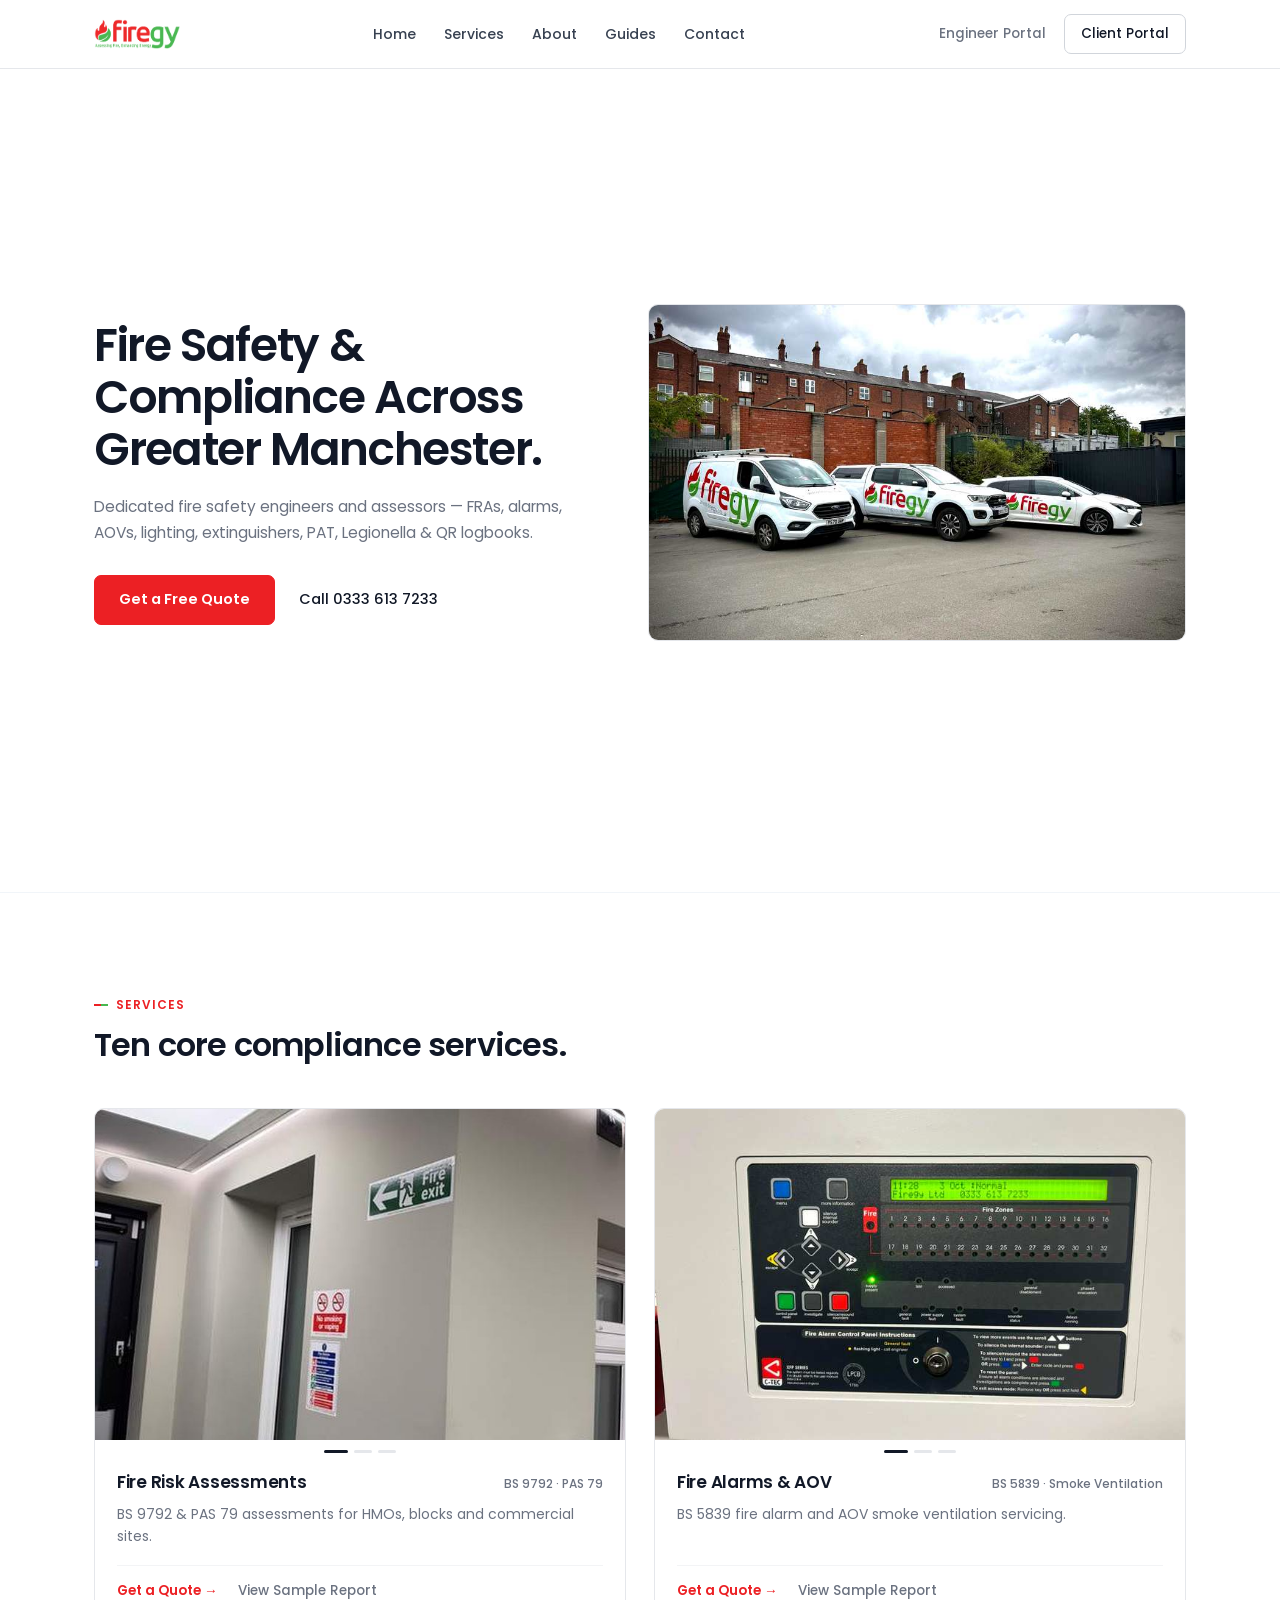
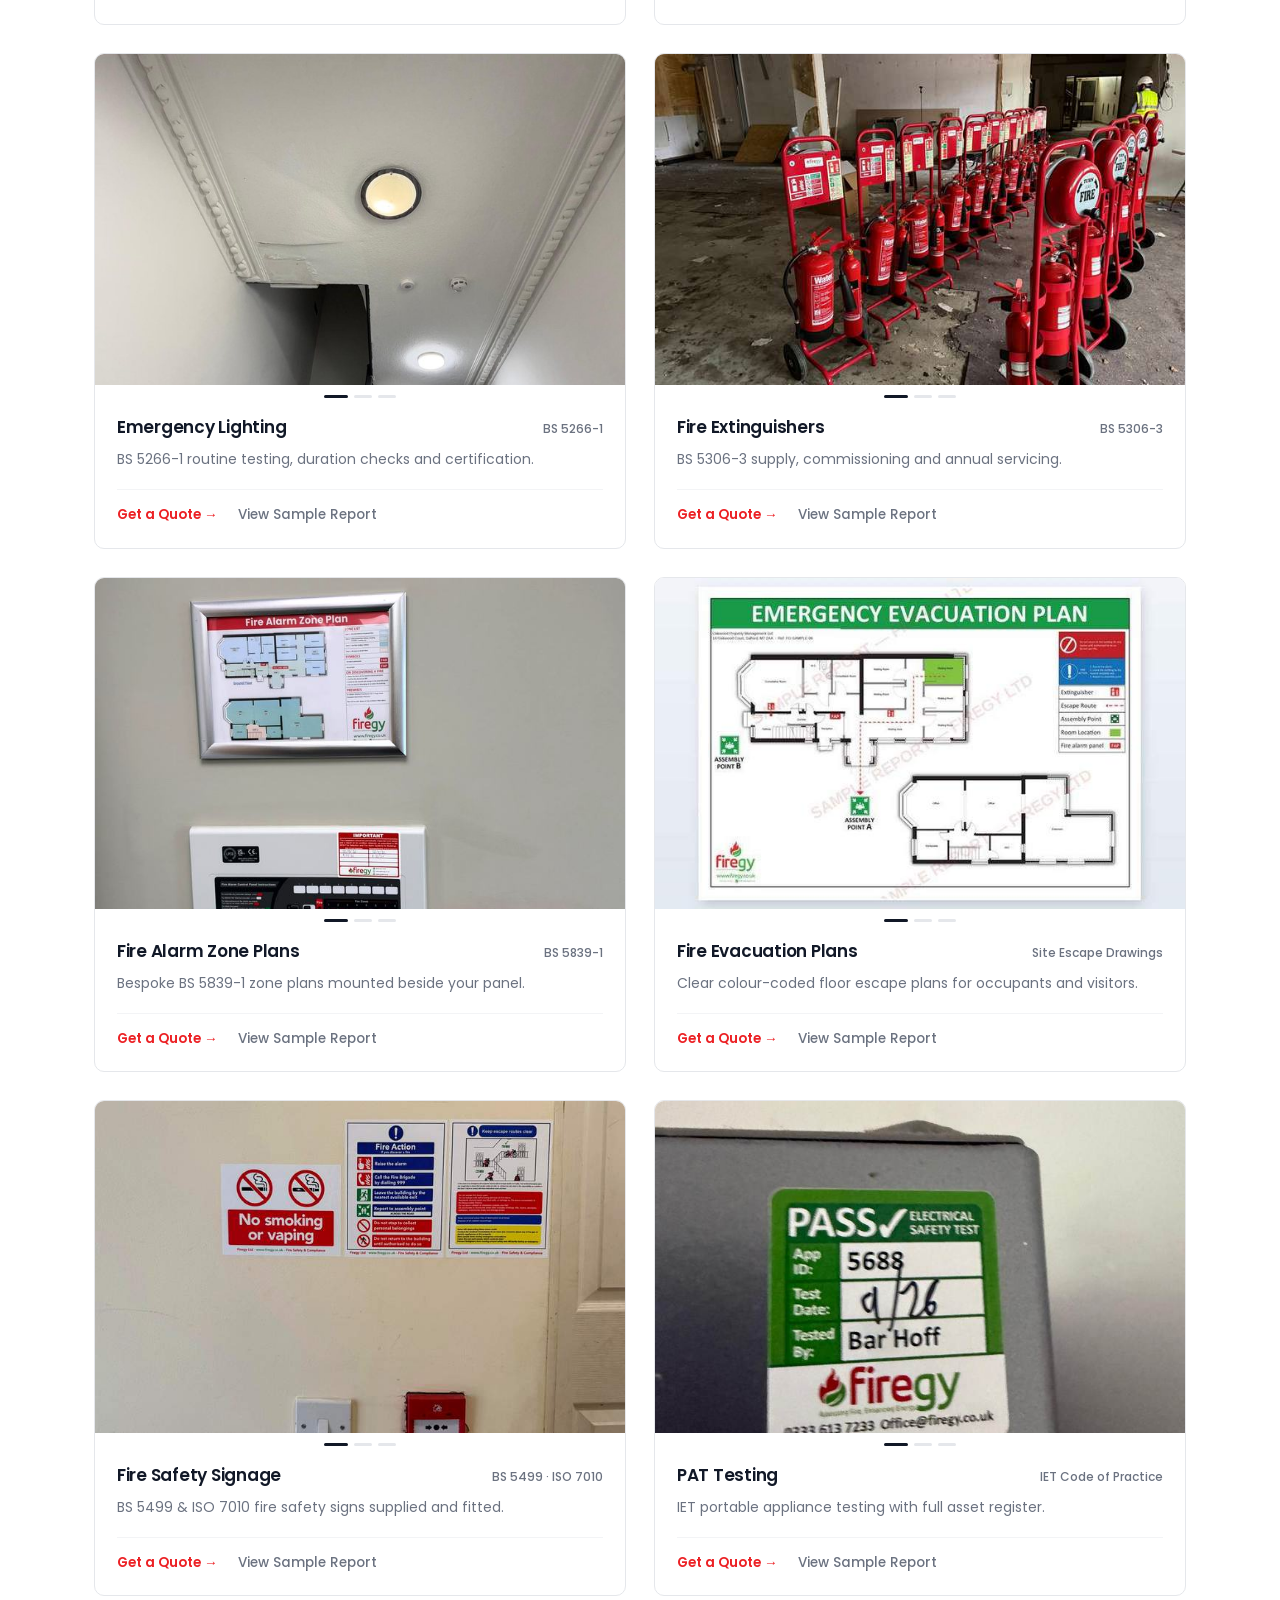
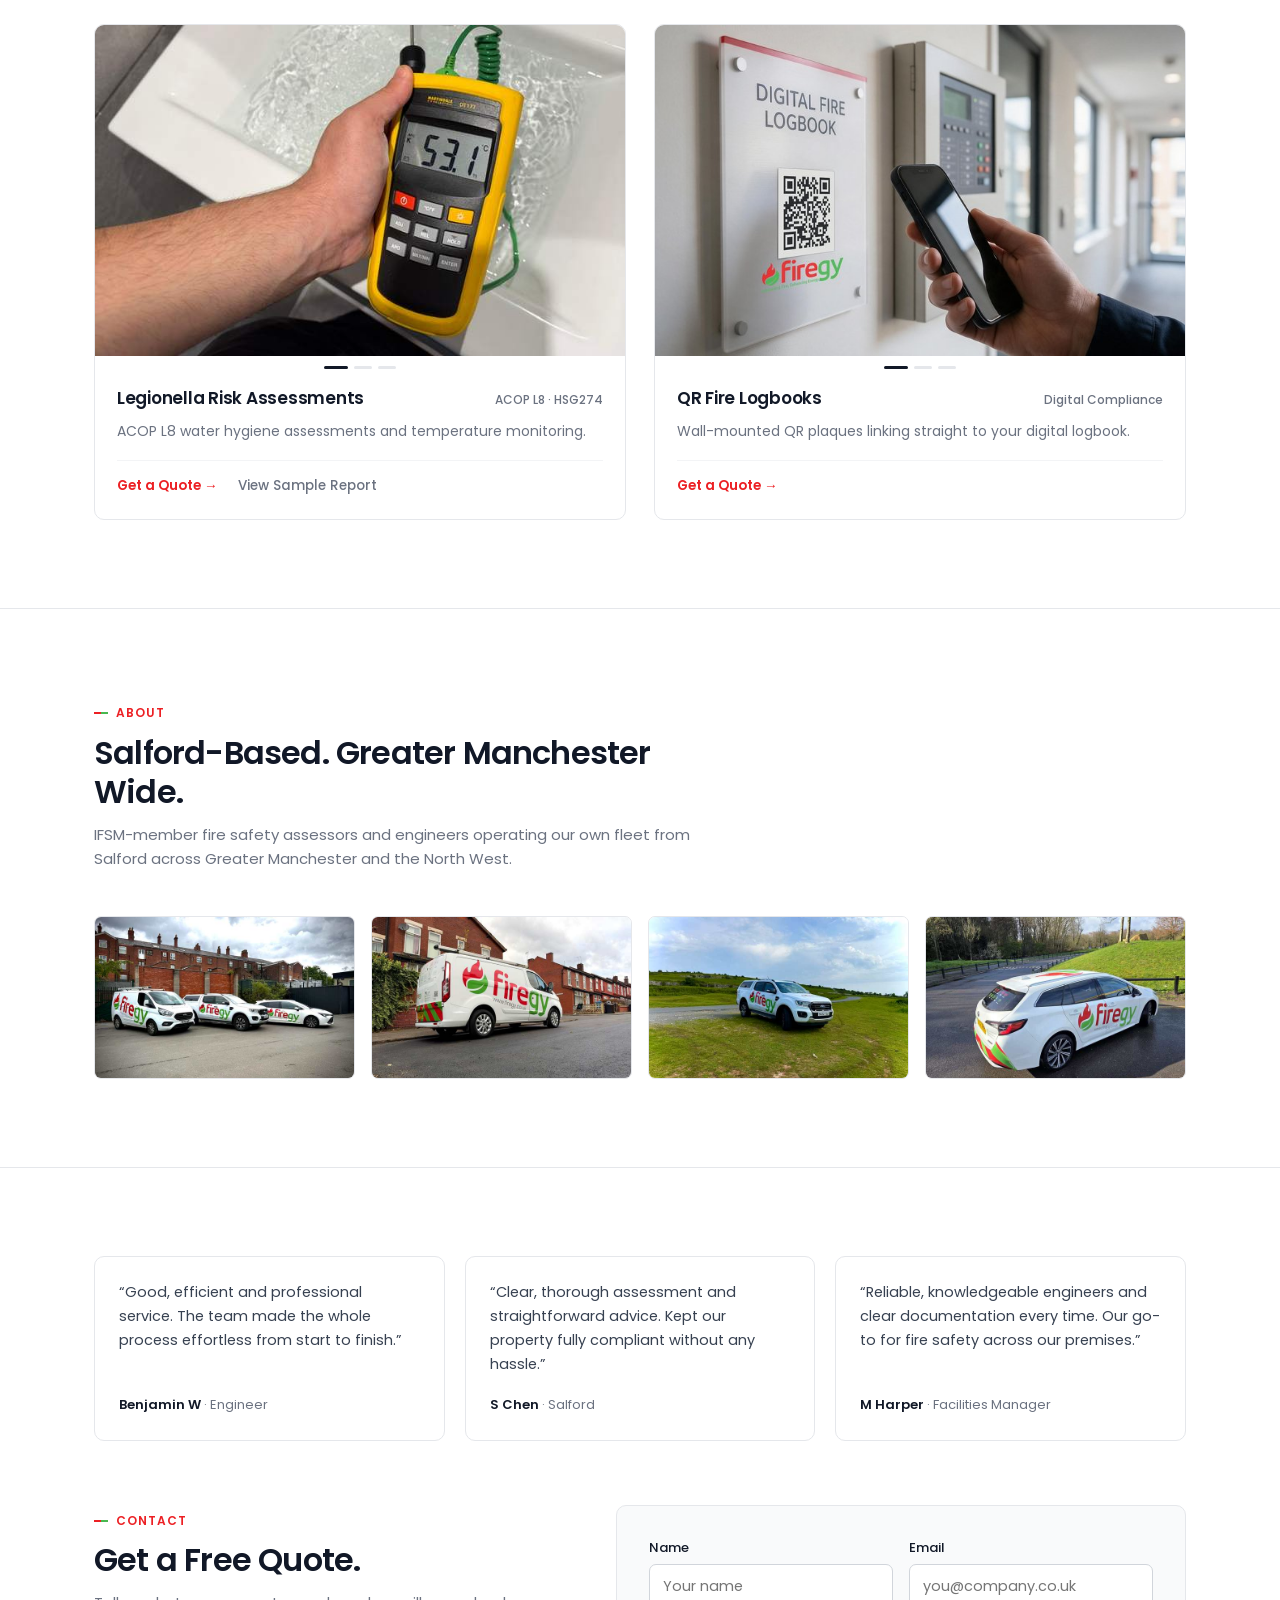
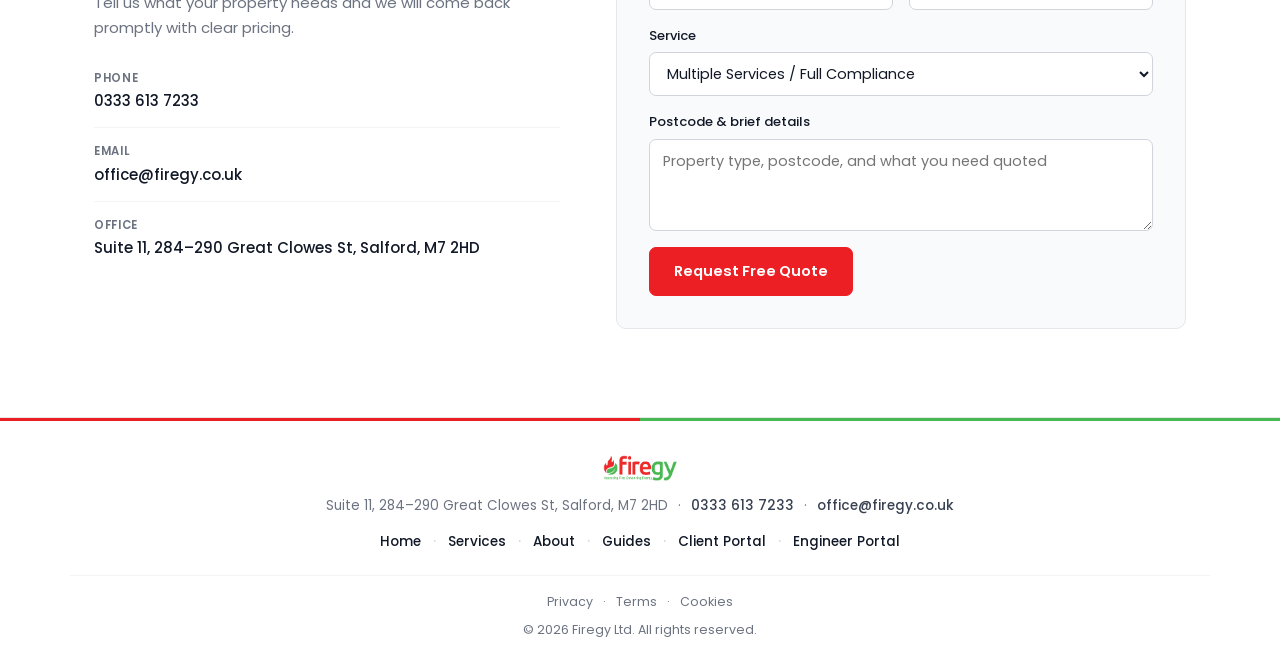
<file: index.html>
<!DOCTYPE html>
<html lang="en-GB">
<head>
  <meta charset="UTF-8" />
  <meta name="viewport" content="width=device-width, initial-scale=1.0" />
  <title>Firegy | Getting you compliant — Fire Risk Assessments &amp; Fire Safety UK</title>
  <link rel="icon" type="image/png" sizes="64x64" href="assets/favicon.png" />
  <link rel="apple-touch-icon" sizes="180x180" href="assets/apple-touch-icon.png" />

  <meta name="description" content="Firegy Ltd — IFSM-member assessors and fire safety engineers across Greater Manchester, Salford, the North West &amp; UK. Fire Risk Assessments, BS 5839 Fire Alarms, Emergency Lighting, Fire Doors, Dry Risers, AOV &amp; Compartmentation. Call 0333 613 7233." />
  <meta name="robots" content="index, follow, max-image-preview:large, max-snippet:-1" />
  <meta name="theme-color" content="#ffffff" />
  <link rel="canonical" href="https://firegy.co.uk/" />

  <meta property="og:type" content="website" />
  <meta property="og:site_name" content="Firegy Ltd" />
  <meta property="og:locale" content="en_GB" />
  <meta property="og:title" content="Firegy | Getting you compliant — Fire Risk Assessments &amp; Fire Safety UK" />
  <meta property="og:description" content="IFSM-member Fire Risk Assessments, BS 5839 Fire Alarms, Emergency Lighting, Fire Doors, Dry Risers, AOV &amp; Compartmentation across Greater Manchester, Salford, the North West &amp; UK. Call 0333 613 7233." />
  <meta property="og:url" content="https://firegy.co.uk/" />
  <meta property="og:image" content="https://firegy.co.uk/assets/og-firegy.jpg" />
  <meta property="og:image:width" content="1200" />
  <meta property="og:image:height" content="630" />
  <meta property="og:image:alt" content="Firegy Ltd — Getting you compliant. Fire Risk Assessments, Fire Alarms, Emergency Lighting &amp; Fire Doors across the UK." />

  <meta name="twitter:card" content="summary_large_image" />
  <meta name="twitter:title" content="Firegy | Getting you compliant — Fire Risk Assessments &amp; Fire Safety UK" />
  <meta name="twitter:description" content="IFSM-member Fire Risk Assessments, BS 5839 Fire Alarms, Emergency Lighting, Fire Doors, Dry Risers, AOV &amp; Compartmentation across Greater Manchester, Salford, the North West &amp; UK." />
  <meta name="twitter:image" content="https://firegy.co.uk/assets/og-firegy.jpg" />
  <meta name="twitter:image:alt" content="Firegy Ltd — Getting you compliant" />

  <link rel="preconnect" href="https://fonts.googleapis.com" />
  <link rel="preconnect" href="https://fonts.gstatic.com" crossorigin />
  <link href="https://fonts.googleapis.com/css2?family=Poppins:wght@400;500;600;700&display=swap" rel="stylesheet" />
  <link rel="stylesheet" href="styles.css" />
  <script type="application/ld+json">
{
  "@context": "https://schema.org",
  "@graph": [
    {
      "@type": [
        "LocalBusiness",
        "ProfessionalService"
      ],
      "@id": "https://firegy.co.uk/#organization",
      "name": "Firegy Ltd",
      "alternateName": "Firegy",
      "url": "https://firegy.co.uk/",
      "logo": {
        "@type": "ImageObject",
        "url": "https://firegy.co.uk/assets/firegy-logo.png"
      },
      "image": [
        "https://firegy.co.uk/assets/og-firegy.jpg",
        "https://firegy.co.uk/assets/hero.jpg"
      ],
      "description": "Firegy Ltd provides Fire Risk Assessments (BS 9792 / PAS 79), BS 5839 Fire Alarm & AOV Smoke Ventilation Servicing, BS 5266-1 Emergency Lighting, BS 5306-3 Fire Extinguishers, Fire Alarm Zone & Evacuation Plans, Fire Safety Signage, PAT Testing, Legionella Risk Assessments (ACOP L8), and On-Site QR Fire Logbooks across Salford, Greater Manchester, the North West and the UK.",
      "telephone": "+443336137233",
      "email": "office@firegy.co.uk",
      "address": {
        "@type": "PostalAddress",
        "streetAddress": "Suite 11, 284-290 Great Clowes Street",
        "addressLocality": "Salford",
        "addressRegion": "Greater Manchester",
        "postalCode": "M7 2HD",
        "addressCountry": "GB"
      },
      "areaServed": [
        {
          "@type": "City",
          "name": "Salford"
        },
        {
          "@type": "City",
          "name": "Manchester"
        },
        {
          "@type": "AdministrativeArea",
          "name": "Greater Manchester"
        },
        {
          "@type": "City",
          "name": "Bury"
        },
        {
          "@type": "City",
          "name": "Bolton"
        },
        {
          "@type": "City",
          "name": "Oldham"
        },
        {
          "@type": "City",
          "name": "Stockport"
        },
        {
          "@type": "AdministrativeArea",
          "name": "North West England"
        },
        {
          "@type": "Country",
          "name": "United Kingdom"
        }
      ],
      "memberOf": {
        "@type": "Organization",
        "name": "Institute of Fire Safety Managers (IFSM)"
      },
      "hasOfferCatalog": {
        "@type": "OfferCatalog",
        "name": "Fire Safety & Compliance Services",
        "itemListElement": [
          {
            "@type": "Offer",
            "itemOffered": {
              "@type": "Service",
              "name": "Fire Risk Assessments",
              "serviceType": "BS 9792 & PAS 79 Fire Risk Assessment",
              "areaServed": "United Kingdom"
            }
          },
          {
            "@type": "Offer",
            "itemOffered": {
              "@type": "Service",
              "name": "Fire Alarms & AOV Systems",
              "serviceType": "BS 5839 Fire Alarm & Automatic Opening Vent (AOV) Smoke Ventilation Servicing",
              "areaServed": "United Kingdom"
            }
          },
          {
            "@type": "Offer",
            "itemOffered": {
              "@type": "Service",
              "name": "Emergency Lighting",
              "serviceType": "BS 5266-1 Emergency Lighting Testing & Certification",
              "areaServed": "United Kingdom"
            }
          },
          {
            "@type": "Offer",
            "itemOffered": {
              "@type": "Service",
              "name": "Fire Extinguishers",
              "serviceType": "BS 5306-3 Fire Extinguisher Supply, Commissioning & Maintenance",
              "areaServed": "United Kingdom"
            }
          },
          {
            "@type": "Offer",
            "itemOffered": {
              "@type": "Service",
              "name": "Fire Alarm Zone Plans",
              "serviceType": "BS 5839-1 Framed Fire Alarm Zone Plans",
              "areaServed": "United Kingdom"
            }
          },
          {
            "@type": "Offer",
            "itemOffered": {
              "@type": "Service",
              "name": "Fire Evacuation Plans",
              "serviceType": "Site Emergency Evacuation Drawings",
              "areaServed": "United Kingdom"
            }
          },
          {
            "@type": "Offer",
            "itemOffered": {
              "@type": "Service",
              "name": "Fire Safety Signage",
              "serviceType": "BS 5499 & ISO 7010 Photoluminescent Fire Safety Signage",
              "areaServed": "United Kingdom"
            }
          },
          {
            "@type": "Offer",
            "itemOffered": {
              "@type": "Service",
              "name": "PAT Testing",
              "serviceType": "IET Code of Practice Portable Appliance Testing",
              "areaServed": "United Kingdom"
            }
          },
          {
            "@type": "Offer",
            "itemOffered": {
              "@type": "Service",
              "name": "Legionella Risk Assessments",
              "serviceType": "ACOP L8 & HSG274 Legionella Risk Assessment & Water Hygiene",
              "areaServed": "United Kingdom"
            }
          },
          {
            "@type": "Offer",
            "itemOffered": {
              "@type": "Service",
              "name": "On-Site QR Fire Logbooks",
              "serviceType": "Digital Wall-Mounted QR Fire Safety Compliance Logbooks",
              "areaServed": "United Kingdom"
            }
          }
        ]
      }
    },
    {
      "@type": "WebSite",
      "@id": "https://firegy.co.uk/#website",
      "url": "https://firegy.co.uk/",
      "name": "Firegy Ltd",
      "alternateName": "Firegy — Getting you compliant",
      "description": "Fire Risk Assessments, BS 5839 Fire Alarms & AOVs, Emergency Lighting, Fire Extinguishers, Zone & Evacuation Plans, Signage, PAT, Legionella & QR Fire Logbooks across Greater Manchester, the North West & UK.",
      "inLanguage": "en-GB",
      "publisher": {
        "@id": "https://firegy.co.uk/#organization"
      }
    },
    {
      "@type": "FAQPage",
      "@id": "https://firegy.co.uk/#faq",
      "mainEntity": [
        {
          "@type": "Question",
          "name": "Who legally needs a Fire Risk Assessment in the UK?",
          "acceptedAnswer": {
            "@type": "Answer",
            "text": "Under the Regulatory Reform (Fire Safety) Order 2005 (as amended by the Fire Safety Act 2021 and Building Safety Act 2022), the Responsible Person for any non-domestic premises, commercial building, HMO, or block of flats with communal areas must maintain a suitable and sufficient written Fire Risk Assessment and review it regularly. Firegy's IFSM-member assessors write assessments to BS 9792 and PAS 79 guidance."
          }
        },
        {
          "@type": "Question",
          "name": "How often must a commercial or residential fire alarm be serviced under BS 5839?",
          "acceptedAnswer": {
            "@type": "Answer",
            "text": "BS 5839-1 recommends that fire detection and alarm systems are inspected and serviced by a competent engineer at least every six months (or more frequently for high-risk or complex sites), alongside weekly manual call point tests recorded in the building's fire logbook. Firegy also services linked AOV smoke ventilation systems at the same visit."
          }
        },
        {
          "@type": "Question",
          "name": "What emergency lighting testing is required under BS 5266-1?",
          "acceptedAnswer": {
            "@type": "Answer",
            "text": "BS 5266-1 requires a short functional flick test of every emergency luminaire every month and a full rated-duration (typically 3-hour) discharge test and certification once a year by a competent engineer, with all results logged for inspection."
          }
        },
        {
          "@type": "Question",
          "name": "Which areas does Firegy Ltd cover?",
          "acceptedAnswer": {
            "@type": "Answer",
            "text": "Firegy Ltd is headquartered in Salford (M7 2HD) and serves commercial premises, residential blocks, HMOs, schools, and managing agents across Salford, Manchester, Greater Manchester, Bury, Bolton, Oldham, Stockport, the wider North West, and across the UK."
          }
        },
        {
          "@type": "Question",
          "name": "How do Firegy On-Site QR Fire Logbooks work?",
          "acceptedAnswer": {
            "@type": "Answer",
            "text": "A durable frosted acrylic QR compliance plaque is fitted beside your fire alarm panel so authorised testers, engineers, and responsible persons can record weekly BS 5839 fire alarm tests, monthly BS 5266 emergency lighting checks, and view current compliance certificates digitally."
          }
        }
      ]
    },
    {
      "@type": "BlogPosting",
      "headline": "AOV (Automatic Opening Vent) Servicing & Testing: What Residential Block Managers Need to Know",
      "author": {
        "@type": "Person",
        "name": "Baruch Hoffman, MIFSM"
      },
      "publisher": {
        "@id": "https://firegy.co.uk/#organization"
      },
      "datePublished": "2026-11-22",
      "url": "https://firegy.co.uk/#guides/aov-smoke-ventilation-servicing-greater-manchester",
      "description": "How BS 7346 and BS 9999 servicing schedules keep stairhead smoke vents, actuators, and override panels compliant in Greater Manchester blocks of flats."
    },
    {
      "@type": "BlogPosting",
      "headline": "BS 9792 & Fire Risk Assessments in Greater Manchester: What Landlords & Managing Agents Need to Know",
      "author": {
        "@type": "Person",
        "name": "Baruch Hoffman, MIFSM"
      },
      "publisher": {
        "@id": "https://firegy.co.uk/#organization"
      },
      "datePublished": "2026-11-20",
      "url": "https://firegy.co.uk/#guides/bs-9792-fire-risk-assessments-greater-manchester-landlords",
      "description": "How BS 9792 raises the bar for residential Fire Risk Assessments across HMOs and blocks of flats in Salford, Manchester, and the wider North West."
    },
    {
      "@type": "BlogPosting",
      "headline": "Weekly Fire Alarm Tests & Monthly Emergency Lighting Checks: Why On-Site QR Fire Logbooks Beat Paper Binders",
      "author": {
        "@type": "Person",
        "name": "Baruch Hoffman, MIFSM"
      },
      "publisher": {
        "@id": "https://firegy.co.uk/#organization"
      },
      "datePublished": "2026-11-14",
      "url": "https://firegy.co.uk/#guides/digital-qr-fire-logbooks-bs-5839-bs-5266",
      "description": "How wall-mounted QR plaques create a verifiable, date-stamped audit trail for weekly BS 5839-1 and monthly BS 5266-1 checks."
    },
    {
      "@type": "BlogPosting",
      "headline": "Fire Alarm Zone Plans vs Emergency Evacuation Plans: Which Drawings Does Your Building Need?",
      "author": {
        "@type": "Person",
        "name": "Baruch Hoffman, MIFSM"
      },
      "publisher": {
        "@id": "https://firegy.co.uk/#organization"
      },
      "datePublished": "2026-11-07",
      "url": "https://firegy.co.uk/#guides/fire-alarm-zone-plans-vs-evacuation-plans",
      "description": "Zone plans and evacuation plans serve two distinct life-safety roles under BS 5839-1 and the Regulatory Reform (Fire Safety) Order."
    },
    {
      "@type": "BlogPosting",
      "headline": "Legionella Risk Assessments (ACOP L8) & PAT Testing: A Practical Salford & Manchester Compliance Checklist",
      "author": {
        "@type": "Person",
        "name": "Baruch Hoffman, MIFSM"
      },
      "publisher": {
        "@id": "https://firegy.co.uk/#organization"
      },
      "datePublished": "2026-11-01",
      "url": "https://firegy.co.uk/#guides/legionella-acop-l8-and-pat-testing-landlord-checklist",
      "description": "Practical guidance on ACOP L8 hot and cold water temperature checks and itemised PAT testing registers for Greater Manchester landlords."
    }
  ]
}
  </script>
</head>
<body>
  <a class="skip-link" href="#main-content">Skip to content</a>

  <header class="site-header" id="site-header">
    <div class="container header-inner">
      <a class="brand" href="#home" aria-label="Firegy Ltd Home">
        <img src="assets/firegy-logo.png" alt="Firegy Ltd — Fire Safety and Compliance UK" class="brand-logo" width="128" height="32" />
      </a>

      <nav class="main-nav" aria-label="Primary navigation">
        <a href="#home" class="nav-link" data-nav="home">Home</a>
        <a href="#services" class="nav-link" data-nav="services">Services</a>
        <a href="#about" class="nav-link" data-nav="about">About</a>
        <a href="#guides" class="nav-link" data-nav="guides">Guides</a>
        <a href="#contact" class="nav-link" data-nav="contact">Contact</a>
      </nav>

      <div class="header-actions">
        <a href="#engineer" class="portal-text-link" data-nav="engineer">Engineer Portal</a>
        <a href="#portal" class="btn-portal" data-nav="portal">Client Portal</a>
      </div>

      <button type="button" class="menu-toggle" id="menu-toggle" aria-expanded="false" aria-controls="mobile-drawer" aria-label="Open menu">
        <span class="menu-bars" aria-hidden="true"><span></span><span></span></span>
      </button>
    </div>

    <div class="mobile-drawer" id="mobile-drawer" hidden>
      <div class="container mobile-drawer-inner">
        <a href="#home" class="mobile-link">Home</a>
        <a href="#services" class="mobile-link">Services</a>
        <a href="#about" class="mobile-link">About</a>
        <a href="#guides" class="mobile-link">Guides</a>
        <a href="#contact" class="mobile-link">Contact</a>
        <div class="mobile-drawer-divider"></div>
        <a href="#engineer" class="mobile-link mobile-link-muted">Engineer Portal</a>
        <a href="#portal" class="mobile-link mobile-link-strong">Client Portal</a>
      </div>
    </div>
  </header>

  <main id="main-content" tabindex="-1"></main>

  <footer class="site-footer" id="site-footer">
    <div class="brand-split-bar" aria-hidden="true"><span></span><span></span></div>
    <div class="container footer-inner">
      <a href="#home" class="footer-logo-link" aria-label="Firegy Ltd">
        <img src="assets/firegy-logo.png" alt="Firegy Ltd" class="footer-logo" width="112" height="28" loading="lazy" decoding="async" />
      </a>
      <p class="footer-contact-line">
        Suite 11, 284&ndash;290 Great Clowes St, Salford, M7 2HD
        <span aria-hidden="true">&middot;</span>
        <a href="tel:03336137233">0333 613 7233</a>
        <span aria-hidden="true">&middot;</span>
        <a href="mailto:office@firegy.co.uk">office@firegy.co.uk</a>
      </p>
      <nav class="footer-nav" aria-label="Footer navigation">
        <a href="#home">Home</a>
        <span aria-hidden="true">&middot;</span>
        <a href="#services">Services</a>
        <span aria-hidden="true">&middot;</span>
        <a href="#about">About</a>
        <span aria-hidden="true">&middot;</span>
        <a href="#guides">Guides</a>
        <span aria-hidden="true">&middot;</span>
        <a href="#portal">Client Portal</a>
        <span aria-hidden="true">&middot;</span>
        <a href="#engineer">Engineer Portal</a>
      </nav>
    </div>
    <div class="container footer-bottom">
      <div class="footer-legal-links"><a href="#privacy">Privacy</a><span aria-hidden="true">&middot;</span><a href="#terms">Terms</a><span aria-hidden="true">&middot;</span><a href="#cookies">Cookies</a></div>
      <p class="footer-copy">&copy; 2026 Firegy Ltd. All rights reserved.</p>
    </div>
  </footer>

  <script src="app.js" defer></script>
</body>
</html>
</file>
<file: styles.css>
:root {
  --bg: #ffffff;
  --bg-soft: #f9fafb;
  --ink: #111827;
  --ink-body: #374151;
  --ink-muted: #6b7280;
  --border: #e5e7eb;
  --border-strong: #d1d5db;
  --red: #ec2024;
  --red-hover: #cf181c;
  --green: #48b850;
  --radius: 10px;
  --radius-sm: 7px;
  --max-w: 1140px;
  --font: "Poppins", -apple-system, BlinkMacSystemFont, "Segoe UI", Roboto, sans-serif;
}

*,
*::before,
*::after {
  box-sizing: border-box;
}

html {
  scroll-behavior: smooth;
  -webkit-text-size-adjust: 100%;
}

body {
  margin: 0;
  font-family: var(--font);
  background: var(--bg);
  color: var(--ink-body);
  font-size: 15px;
  line-height: 1.6;
  -webkit-font-smoothing: antialiased;
  overflow-x: clip;
}

img {
  display: block;
  max-width: 100%;
  height: auto;
}

a {
  color: inherit;
  text-decoration: none;
}

button,
input,
select,
textarea {
  font: inherit;
  color: inherit;
}

:focus-visible {
  outline: 2px solid var(--red);
  outline-offset: 2px;
}

.skip-link {
  position: absolute;
  left: -9999px;
  top: 0;
  background: var(--ink);
  color: #ffffff;
  padding: 10px 16px;
  font-size: 14px;
  z-index: 999;
}

.skip-link:focus {
  left: 16px;
  top: 16px;
  border-radius: var(--radius-sm);
}

.container {
  width: 100%;
  max-width: var(--max-w);
  margin-inline: auto;
  padding-inline: 24px;
}

/* Split Red / Green Brand Bar (Firegy Business Card Signature) */
.brand-split-bar {
  display: grid;
  grid-template-columns: 1fr 1fr;
  height: 3px;
  width: 100%;
}

.brand-split-bar span:first-child {
  background: var(--red);
}

.brand-split-bar span:last-child {
  background: var(--green);
}

/* Header */
.site-header {
  position: sticky;
  top: 0;
  z-index: 100;
  background: rgba(255, 255, 255, 0.96);
  backdrop-filter: blur(8px);
  border-bottom: 1px solid var(--border);
}

.header-inner {
  height: 68px;
  display: flex;
  align-items: center;
  justify-content: space-between;
  gap: 24px;
}

.brand {
  display: inline-flex;
  align-items: center;
  flex-shrink: 0;
}

.brand-logo {
  height: 30px;
  width: auto;
}

.main-nav {
  display: flex;
  align-items: center;
  gap: 28px;
}

.nav-link {
  font-size: 14px;
  font-weight: 500;
  color: var(--ink-body);
  transition: color 0.16s ease;
}

.nav-link:hover,
.nav-link.is-active {
  color: var(--ink);
}

.header-actions {
  display: flex;
  align-items: center;
  gap: 18px;
  flex-shrink: 0;
}

.portal-text-link {
  font-size: 13.5px;
  font-weight: 500;
  color: var(--ink-muted);
  transition: color 0.16s ease;
}

.portal-text-link:hover,
.portal-text-link.is-active {
  color: var(--ink);
}

.btn-portal {
  display: inline-flex;
  align-items: center;
  justify-content: center;
  padding: 8px 16px;
  font-size: 13.5px;
  font-weight: 500;
  color: var(--ink);
  background: var(--bg);
  border: 1px solid var(--border-strong);
  border-radius: var(--radius-sm);
  transition: border-color 0.16s ease, background 0.16s ease, color 0.16s ease;
}

.btn-portal:hover,
.btn-portal.is-active {
  border-color: var(--ink);
  background: var(--ink);
  color: #ffffff;
}

.menu-toggle {
  display: none;
  align-items: center;
  justify-content: center;
  width: 40px;
  height: 40px;
  padding: 0;
  background: transparent;
  border: 1px solid var(--border);
  border-radius: var(--radius-sm);
  cursor: pointer;
}

.menu-bars {
  display: flex;
  flex-direction: column;
  gap: 5px;
  width: 18px;
}

.menu-bars span {
  display: block;
  height: 1.5px;
  background: var(--ink);
  border-radius: 2px;
}

.mobile-drawer {
  background: var(--bg);
  border-top: 1px solid var(--border);
  border-bottom: 1px solid var(--border);
}

.mobile-drawer-inner {
  display: flex;
  flex-direction: column;
  padding-block: 14px 18px;
  gap: 2px;
}

.mobile-link {
  padding: 10px 4px;
  font-size: 15px;
  font-weight: 500;
  color: var(--ink);
}

.mobile-link-muted {
  color: var(--ink-muted);
}

.mobile-link-strong {
  color: var(--red);
  font-weight: 600;
}

.mobile-drawer-divider {
  height: 1px;
  background: var(--border);
  margin-block: 8px;
}

/* Buttons */
.btn-primary {
  display: inline-flex;
  align-items: center;
  justify-content: center;
  padding: 12px 24px;
  background: var(--red);
  color: #ffffff;
  font-size: 14.5px;
  font-weight: 600;
  border: 1px solid var(--red);
  border-radius: var(--radius-sm);
  cursor: pointer;
  transition: background 0.16s ease, border-color 0.16s ease;
}

.btn-primary:hover {
  background: var(--red-hover);
  border-color: var(--red-hover);
}

.btn-primary:disabled {
  opacity: 0.65;
  cursor: wait;
}

.btn-dark {
  display: inline-flex;
  align-items: center;
  justify-content: center;
  padding: 12px 24px;
  background: var(--ink);
  color: #ffffff;
  font-size: 14.5px;
  font-weight: 600;
  border: 1px solid var(--ink);
  border-radius: var(--radius-sm);
  cursor: pointer;
  transition: background 0.16s ease;
}

.btn-dark:hover {
  background: #1f2937;
}

.btn-dark:disabled {
  opacity: 0.65;
  cursor: wait;
}

.phone-link {
  display: inline-flex;
  align-items: center;
  gap: 6px;
  font-size: 14.5px;
  font-weight: 500;
  color: var(--ink);
  padding: 10px 4px;
  transition: color 0.16s ease;
}

.phone-link:hover {
  color: var(--red);
}

/* Section 1: Hero */
.hero {
  padding-block: 72px 68px;
  background: var(--bg);
}

.hero-grid {
  display: grid;
  grid-template-columns: minmax(0, 1fr) minmax(0, 1.08fr);
  align-items: center;
  gap: 56px;
}

.hero-title {
  margin: 0 0 18px;
  font-size: clamp(2rem, 3.6vw, 2.85rem);
  font-weight: 600;
  line-height: 1.14;
  letter-spacing: -0.03em;
  color: var(--ink);
}

.hero-lead {
  margin: 0 0 30px;
  font-size: 15.5px;
  line-height: 1.65;
  color: var(--ink-muted);
  max-width: 490px;
}

.hero-actions {
  display: flex;
  flex-wrap: wrap;
  align-items: center;
  gap: 20px;
}

.hero-media {
  margin: 0;
  border-radius: var(--radius);
  overflow: hidden;
  border: 1px solid var(--border);
  aspect-ratio: 16 / 10;
  background: var(--bg-soft);
}

.hero-media img {
  width: 100%;
  height: 100%;
  object-fit: cover;
}

/* Section 2: Whisper-thin Hairline Credential Bar */
.credential-bar {
  border-top: 1px solid var(--border);
  border-bottom: 1px solid var(--border);
  background: var(--bg);
  padding-block: 16px;
}

.credential-text {
  margin: 0;
  text-align: center;
  font-size: 12.5px;
  font-weight: 500;
  letter-spacing: 0.02em;
  color: var(--ink-muted);
}

/* Shared Section Rhythm */
.section {
  padding-block: 88px;
  background: var(--bg);
}

.section-bordered {
  border-top: 1px solid var(--border);
}

.section-head {
  margin-bottom: 44px;
  max-width: 620px;
}

.eyebrow {
  display: inline-flex;
  align-items: center;
  gap: 8px;
  margin: 0 0 10px;
  font-size: 12px;
  font-weight: 600;
  letter-spacing: 0.08em;
  text-transform: uppercase;
  color: var(--red);
}

.eyebrow::before {
  content: "";
  width: 14px;
  height: 2px;
  background: linear-gradient(90deg, var(--red) 50%, var(--green) 50%);
}

.section-title {
  margin: 0;
  font-size: clamp(1.55rem, 2.5vw, 2.05rem);
  font-weight: 600;
  line-height: 1.22;
  letter-spacing: -0.025em;
  color: var(--ink);
}

.section-sub {
  margin: 12px 0 0;
  font-size: 15px;
  color: var(--ink-muted);
  line-height: 1.65;
}

/* Section 3: Services (2x5 Clean Grid, Zero Overlays on Photos) */
.services-grid {
  display: grid;
  grid-template-columns: repeat(2, minmax(0, 1fr));
  gap: 28px;
}

.service-card {
  display: flex;
  flex-direction: column;
  background: var(--bg);
  border: 1px solid var(--border);
  border-radius: var(--radius);
  overflow: hidden;
  transition: border-color 0.18s ease;
}

.service-card:hover {
  border-color: var(--border-strong);
}

.carousel-frame {
  position: relative;
  aspect-ratio: 16 / 10;
  overflow: hidden;
  background: var(--bg-soft);
}

.carousel-slide {
  position: absolute;
  inset: 0;
  width: 100%;
  height: 100%;
  object-fit: cover;
  opacity: 0;
  transition: opacity 0.45s ease;
  pointer-events: none;
}

.carousel-slide.is-active {
  opacity: 1;
  pointer-events: auto;
}

/* Subtle hover-only arrows on desktop, hidden on touch/mobile so photos stay unobstructed */
.car-arrow {
  position: absolute;
  top: 50%;
  transform: translateY(-50%);
  width: 30px;
  height: 30px;
  display: flex;
  align-items: center;
  justify-content: center;
  border-radius: 50%;
  border: 1px solid rgba(17, 24, 39, 0.12);
  background: rgba(255, 255, 255, 0.88);
  color: var(--ink);
  font-size: 15px;
  line-height: 1;
  cursor: pointer;
  opacity: 0;
  transition: opacity 0.18s ease, background 0.16s ease;
  z-index: 2;
}

.carousel-frame:hover .car-arrow,
.carousel-frame:focus-within .car-arrow {
  opacity: 1;
}

.car-arrow:hover {
  background: #ffffff;
}

.car-prev {
  left: 10px;
}

.car-next {
  right: 10px;
}

/* Hairline indicator dots cleanly BELOW photo (never overlaid on image!) */
.car-dots {
  display: flex;
  align-items: center;
  justify-content: center;
  gap: 6px;
  padding: 10px 16px 0;
  background: var(--bg);
}

.car-dot {
  width: 18px;
  height: 3px;
  padding: 0;
  border: 0;
  border-radius: 2px;
  background: #e5e7eb;
  cursor: pointer;
  transition: background 0.18s ease, width 0.18s ease;
}

.car-dot.is-active {
  width: 24px;
  background: var(--ink);
}

.service-body {
  padding: 16px 22px 22px;
  display: flex;
  flex-direction: column;
  flex: 1;
}

.service-head-row {
  display: flex;
  align-items: baseline;
  justify-content: space-between;
  gap: 12px;
  flex-wrap: wrap;
}

.service-title {
  margin: 0;
  font-size: 17px;
  font-weight: 600;
  letter-spacing: -0.015em;
  color: var(--ink);
}

.service-std {
  font-size: 12px;
  font-weight: 500;
  color: var(--ink-muted);
}

.service-desc {
  margin: 8px 0 18px;
  font-size: 14px;
  line-height: 1.55;
  color: var(--ink-muted);
}

.service-actions {
  margin-top: auto;
  display: flex;
  align-items: center;
  gap: 20px;
  flex-wrap: wrap;
  padding-top: 14px;
  border-top: 1px solid #f3f4f6;
}

.link-action {
  font-size: 13.5px;
  font-weight: 600;
  color: var(--red);
  transition: color 0.15s ease;
}

.link-action:hover {
  color: var(--red-hover);
}

.link-sample {
  font-size: 13.5px;
  font-weight: 500;
  color: var(--ink-muted);
  transition: color 0.15s ease;
}

.link-sample:hover {
  color: var(--ink);
}

/* Section 4: About & Fleet */
.fleet-grid {
  display: grid;
  grid-template-columns: repeat(4, minmax(0, 1fr));
  gap: 16px;
}

.fleet-item {
  margin: 0;
  aspect-ratio: 16 / 10;
  border-radius: var(--radius-sm);
  overflow: hidden;
  border: 1px solid var(--border);
  background: var(--bg-soft);
}

.fleet-item img {
  width: 100%;
  height: 100%;
  object-fit: cover;
}

/* Section 5: Reviews & Contact */
.reviews-grid {
  display: grid;
  grid-template-columns: repeat(3, minmax(0, 1fr));
  gap: 20px;
  margin-bottom: 64px;
}

.review-card {
  margin: 0;
  padding: 24px;
  background: var(--bg);
  border: 1px solid var(--border);
  border-radius: var(--radius);
  display: flex;
  flex-direction: column;
  justify-content: space-between;
  gap: 18px;
}

.review-quote {
  margin: 0;
  font-size: 14.5px;
  line-height: 1.65;
  color: var(--ink-body);
}

.review-author {
  font-size: 13px;
  font-weight: 600;
  color: var(--ink);
}

.review-role {
  font-weight: 400;
  color: var(--ink-muted);
}

.contact-grid {
  display: grid;
  grid-template-columns: minmax(0, 0.9fr) minmax(0, 1.1fr);
  gap: 56px;
  align-items: start;
}

.contact-list {
  list-style: none;
  margin: 28px 0 0;
  padding: 0;
  display: flex;
  flex-direction: column;
  gap: 14px;
}

.contact-list li {
  display: flex;
  flex-direction: column;
  gap: 2px;
  padding-bottom: 14px;
  border-bottom: 1px solid #f3f4f6;
}

.contact-list li:last-child {
  border-bottom: 0;
  padding-bottom: 0;
}

.contact-label {
  font-size: 11.5px;
  font-weight: 600;
  letter-spacing: 0.06em;
  text-transform: uppercase;
  color: var(--ink-muted);
}

.contact-value {
  font-size: 15px;
  font-weight: 500;
  color: var(--ink);
}

.contact-value a:hover {
  color: var(--red);
}

.quote-card {
  background: var(--bg-soft);
  border: 1px solid var(--border);
  border-radius: var(--radius);
  padding: 32px;
}

.form-row-2 {
  display: grid;
  grid-template-columns: repeat(2, minmax(0, 1fr));
  gap: 16px;
}

.field {
  display: flex;
  flex-direction: column;
  gap: 6px;
  margin-bottom: 16px;
}

.field label {
  font-size: 13px;
  font-weight: 500;
  color: var(--ink);
}

.field input,
.field select,
.field textarea {
  width: 100%;
  padding: 10px 13px;
  background: var(--bg);
  border: 1px solid var(--border-strong);
  border-radius: var(--radius-sm);
  font-size: 14.5px;
  color: var(--ink);
  transition: border-color 0.15s ease;
}

.field input:focus,
.field select:focus,
.field textarea:focus {
  outline: none;
  border-color: var(--ink);
}

.field textarea {
  resize: vertical;
  min-height: 92px;
}

.form-feedback {
  margin-top: 14px;
  padding: 12px 14px;
  border-radius: var(--radius-sm);
  font-size: 13.5px;
  line-height: 1.5;
}

.form-feedback.is-success {
  background: #f0fdf4;
  border: 1px solid #bbf7d0;
  color: #166534;
}

.form-feedback.is-error {
  background: #fef2f2;
  border: 1px solid #fecaca;
  color: #991b1b;
}

/* Pure White Minimalist Footer (Firegy BC inspired) */
.site-footer {
  background: var(--bg);
  border-top: 1px solid var(--border);
}

.footer-inner {
  padding-block: 34px 22px;
  display: flex;
  flex-direction: column;
  align-items: center;
  text-align: center;
  gap: 14px;
}

.footer-logo-link {
  display: inline-flex;
  align-items: center;
}

.footer-logo {
  height: 26px;
  width: auto;
}

.footer-contact-line {
  margin: 0;
  font-size: 13.5px;
  color: var(--ink-muted);
  display: flex;
  flex-wrap: wrap;
  justify-content: center;
  gap: 6px 10px;
}

.footer-contact-line a {
  color: var(--ink-body);
  font-weight: 500;
}

.footer-contact-line a:hover {
  color: var(--red);
}

.footer-nav {
  display: flex;
  flex-wrap: wrap;
  justify-content: center;
  align-items: center;
  gap: 8px 12px;
  font-size: 13.5px;
  font-weight: 500;
  color: var(--ink);
}

.footer-nav span {
  color: var(--border-strong);
}

.footer-nav a:hover {
  color: var(--red);
}

.footer-bottom {
  border-top: 1px solid #f3f4f6;
  padding-block: 16px 24px;
  text-align: center;
}

.footer-bottom p {
  margin: 0;
  font-size: 12.5px;
  color: var(--ink-muted);
}

/* Dedicated Guides Page (#guides & #guides/<slug>) */
.guides-shell {
  padding-block: 56px 88px;
  background: var(--bg);
}

.back-link {
  display: inline-flex;
  align-items: center;
  gap: 6px;
  font-size: 13.5px;
  font-weight: 500;
  color: var(--ink-muted);
  margin-bottom: 24px;
}

.back-link:hover {
  color: var(--ink);
}

.guides-grid {
  display: grid;
  grid-template-columns: repeat(2, minmax(0, 1fr));
  gap: 24px;
  margin-top: 36px;
}

.guide-card {
  display: flex;
  flex-direction: column;
  padding: 26px;
  background: var(--bg);
  border: 1px solid var(--border);
  border-radius: var(--radius);
  transition: border-color 0.16s ease;
}

.guide-card:hover {
  border-color: var(--border-strong);
}

.guide-meta {
  font-size: 12px;
  font-weight: 500;
  color: var(--ink-muted);
  margin-bottom: 10px;
}

.guide-cat {
  color: var(--red);
  font-weight: 600;
}

.guide-card h2 {
  margin: 0 0 10px;
  font-size: 18px;
  font-weight: 600;
  line-height: 1.35;
  color: var(--ink);
}

.guide-card p {
  margin: 0 0 18px;
  font-size: 14px;
  line-height: 1.6;
  color: var(--ink-muted);
}

.guide-read-link {
  margin-top: auto;
  font-size: 13.5px;
  font-weight: 600;
  color: var(--red);
}

.article-wrap {
  max-width: 720px;
  margin-inline: auto;
}

.article-wrap h1 {
  margin: 8px 0 14px;
  font-size: clamp(1.65rem, 3vw, 2.2rem);
  font-weight: 600;
  line-height: 1.24;
  letter-spacing: -0.02em;
  color: var(--ink);
}

.article-byline {
  margin: 0 0 32px;
  padding-bottom: 20px;
  border-bottom: 1px solid var(--border);
  font-size: 13.5px;
  color: var(--ink-muted);
}

.article-body h2 {
  margin: 30px 0 10px;
  font-size: 18.5px;
  font-weight: 600;
  color: var(--ink);
}

.article-body p {
  margin: 0 0 16px;
  font-size: 15.5px;
  line-height: 1.75;
  color: var(--ink-body);
}

.article-body ul {
  margin: 0 0 18px;
  padding-left: 20px;
}

.article-body li {
  margin-bottom: 8px;
  font-size: 15px;
  line-height: 1.65;
  color: var(--ink-body);
}

.article-cta {
  margin-top: 40px;
  padding: 26px 28px;
  background: var(--bg-soft);
  border: 1px solid var(--border);
  border-radius: var(--radius);
  display: flex;
  align-items: center;
  justify-content: space-between;
  gap: 20px;
  flex-wrap: wrap;
}

.article-cta h3 {
  margin: 0 0 4px;
  font-size: 16.5px;
  font-weight: 600;
  color: var(--ink);
}

.article-cta p {
  margin: 0;
  font-size: 14px;
  color: var(--ink-muted);
}

/* Locked-Down Client & Engineer Portal Views (#portal, #engineer) */
.portal-stage {
  min-height: calc(100vh - 69px - 190px);
  background: var(--bg-soft);
  display: flex;
  align-items: center;
  justify-content: center;
  padding: 56px 20px 72px;
}

.portal-wrap {
  width: 100%;
  max-width: 420px;
}

.portal-card {
  background: var(--bg);
  border: 1px solid var(--border);
  border-radius: var(--radius);
  overflow: hidden;
}

.portal-card-body {
  padding: 34px 32px 30px;
}

.portal-logo {
  height: 28px;
  width: auto;
  margin: 0 auto 22px;
}

.portal-title {
  margin: 0 0 8px;
  text-align: center;
  font-size: 22px;
  font-weight: 600;
  letter-spacing: -0.02em;
  color: var(--ink);
}

.portal-sub {
  margin: 0 0 26px;
  text-align: center;
  font-size: 13.5px;
  line-height: 1.55;
  color: var(--ink-muted);
}

.portal-submit {
  width: 100%;
  margin-top: 4px;
}

.portal-error {
  margin: 0 0 18px;
  padding: 11px 13px;
  background: #fef2f2;
  border: 1px solid #fecaca;
  border-radius: var(--radius-sm);
  font-size: 13px;
  line-height: 1.5;
  color: #991b1b;
}

.portal-switch {
  margin: 22px 0 0;
  padding-top: 18px;
  border-top: 1px solid #f3f4f6;
  text-align: center;
  font-size: 13px;
  color: var(--ink-muted);
}

.portal-switch a {
  color: var(--ink);
  font-weight: 600;
  margin-left: 4px;
}

.portal-switch a:hover {
  color: var(--red);
}

.portal-help {
  margin: 14px 0 0;
  text-align: center;
  font-size: 12.5px;
  color: var(--ink-muted);
}

.portal-help a {
  color: var(--ink-body);
  font-weight: 500;
}

.portal-back-row {
  margin-top: 18px;
  text-align: center;
}

.portal-back-row a {
  font-size: 13px;
  font-weight: 500;
  color: var(--ink-muted);
}

.portal-back-row a:hover {
  color: var(--ink);
}

/* Responsive */
@media (max-width: 960px) {
  .hero {
    padding-block: 48px 44px;
  }

  .hero-grid {
    grid-template-columns: 1fr;
    gap: 32px;
  }

  .fleet-grid {
    grid-template-columns: repeat(2, minmax(0, 1fr));
  }

  .reviews-grid {
    grid-template-columns: 1fr;
  }

  .contact-grid {
    grid-template-columns: 1fr;
    gap: 36px;
  }
}

@media (max-width: 768px) {
  .container {
    padding-inline: 18px;
  }

  .main-nav,
  .header-actions {
    display: none;
  }

  .menu-toggle {
    display: inline-flex;
  }

  .header-inner {
    height: 60px;
  }

  .section {
    padding-block: 56px;
  }

  .section-head {
    margin-bottom: 28px;
  }

  .services-grid,
  .guides-grid,
  .form-row-2 {
    grid-template-columns: 1fr;
  }

  .car-arrow {
    display: none;
  }

  .quote-card {
    padding: 22px 18px;
  }

  .portal-card-body {
    padding: 28px 22px 24px;
  }

  .credential-text {
    font-size: 12px;
    line-height: 1.7;
  }
}

@media (prefers-reduced-motion: reduce) {
  html {
    scroll-behavior: auto;
  }

  .carousel-slide {
    transition: none;
  }
}

/* Clean full-viewport opening hero on desktop so Services starts cleanly below the fold */
.hero {
  border-bottom: 1px solid #F1F5F9;
}
@media (min-width: 960px) {
  .hero {
    min-height: calc(100vh - 76px);
    display: flex;
    align-items: center;
    padding: 56px 0 72px;
  }
  .hero > .container {
    width: 100%;
  }
  #services.section {
    padding-top: 96px;
  }
}
.footer-bottom a {
  color: inherit;
  text-decoration: none;
  transition: color 0.15s ease;
}
.footer-bottom a:hover {
  color: var(--ink);
  text-decoration: underline;
}
.footer-legal-sep {
  margin-inline: 4px;
}

.footer-bottom {
  display: flex;
  flex-direction: column;
  align-items: center;
  gap: 8px;
}
.footer-legal-links {
  display: flex;
  align-items: center;
  justify-content: center;
  gap: 10px;
  white-space: nowrap;
  font-size: 12.5px;
  color: var(--ink-muted);
}
.footer-copy {
  margin: 0;
}
</file>
